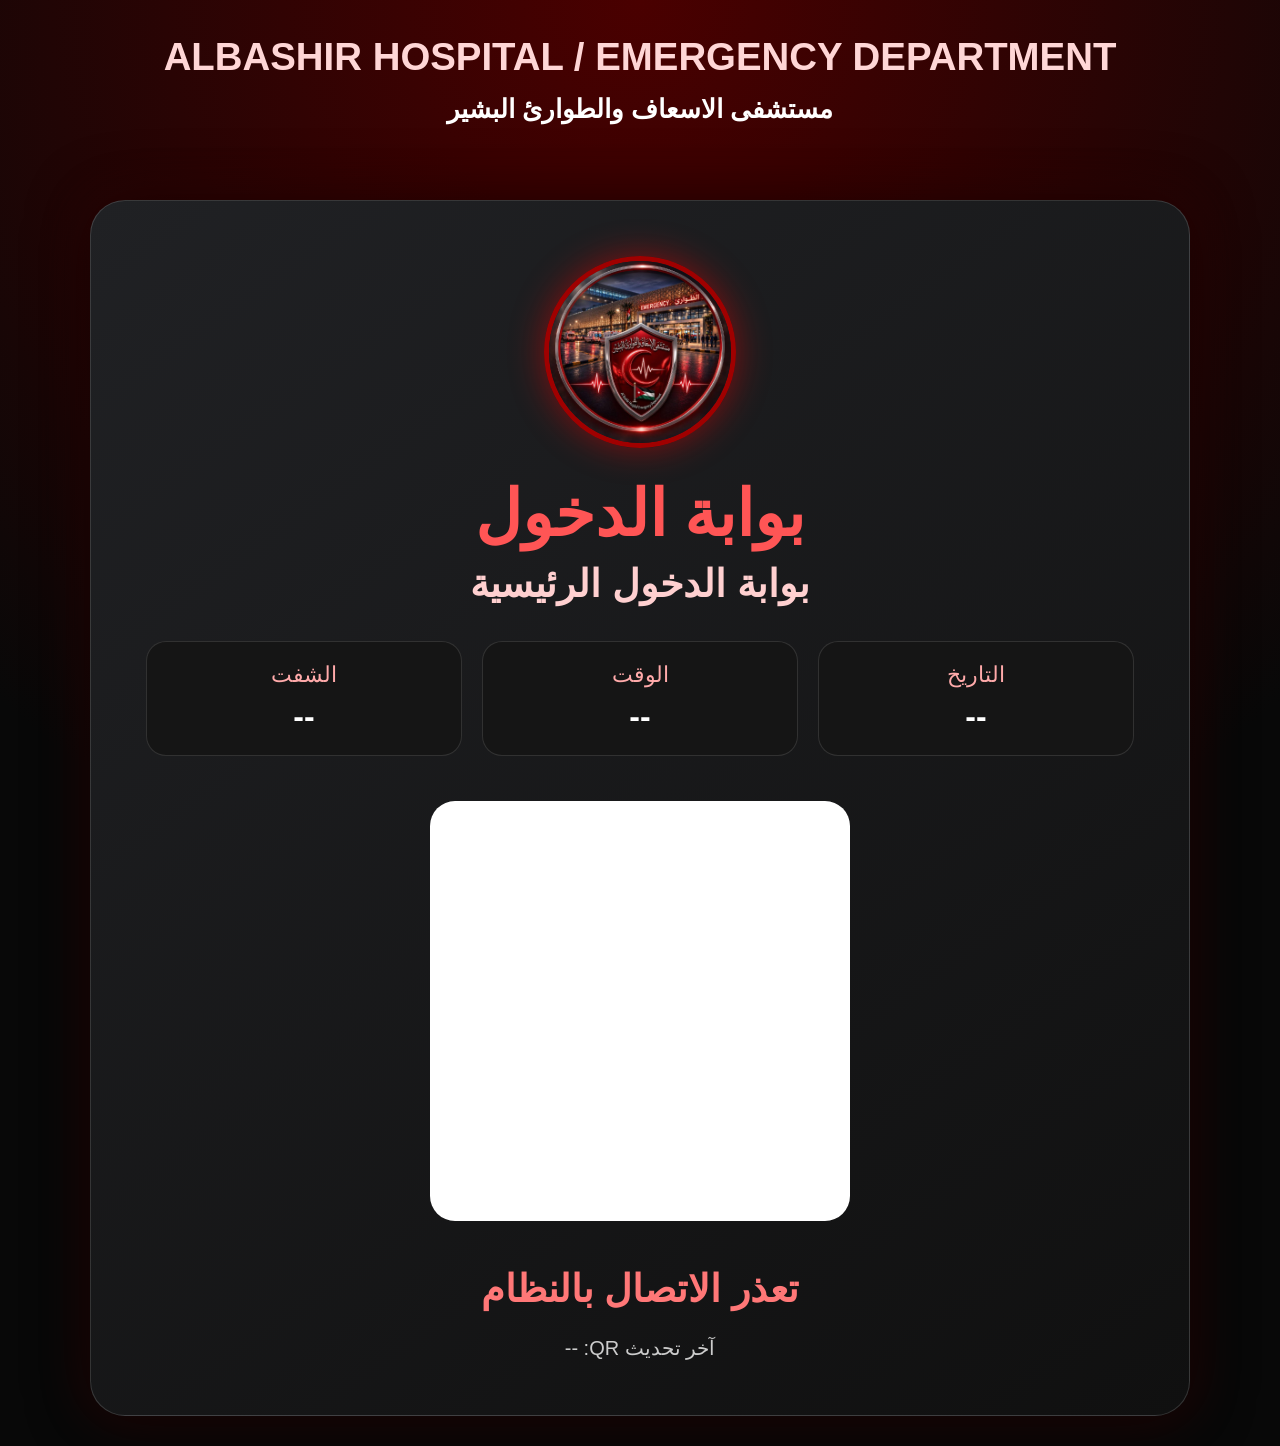
<file: index.html>
<!DOCTYPE html>
<html lang="ar" dir="rtl">

<head>
<meta charset="UTF-8">
<meta name="viewport" content="width=device-width, initial-scale=1">

<title>ALBASHIR Hospital Gate</title>

<link rel="manifest" href="./manifest.json">
<link rel="stylesheet" href="./style.css">

<meta name="theme-color" content="#09090b">
</head>


<body>

<header class="top-header">

    <h2>
        ALBASHIR HOSPITAL / EMERGENCY DEPARTMENT
    </h2>

    <h3>
        مستشفى الاسعاف والطوارئ البشير
    </h3>

</header>


<main class="gate-screen">

<section class="card">


    <img 
        src="./logo.jpg" 
        class="logo"
        alt="ALBASHIR Hospital Logo"
    >


    <h1>
        بوابة الدخول
    </h1>


    <div 
        id="gateName"
        class="gate-name"
    >
        بوابة الدخول الرئيسية
    </div>


    <div class="info-box">


        <div class="info-item">

            <span>
                التاريخ
            </span>

            <strong id="date">
                --
            </strong>

        </div>


        <div class="info-item">

            <span>
                الوقت
            </span>

            <strong id="time">
                --
            </strong>

        </div>


        <div class="info-item">

            <span>
                الشفت
            </span>

            <strong id="shift">
                --
            </strong>

        </div>


    </div>



    <div 
        id="qrContainer"
        class="qr-container"
    >
        جاري تحميل QR...
    </div>



    <div 
        id="expires"
        class="expires"
    >
    </div>



    <div 
        id="status"
        class="status"
    >
        النظام يعمل ✓
    </div>



    <div 
        id="update"
        class="update"
    >
        آخر تحديث QR: --
    </div>



</section>

</main>



<script src="./qrcode.min.js"></script>


<script>
window.QRCode = window.QRCode || 
(
    typeof QRCode !== "undefined" 
    ? QRCode 
    : null
);
</script>


<script src="./config.js"></script>

<script src="./app.js"></script>


</body>

</html>
</file>
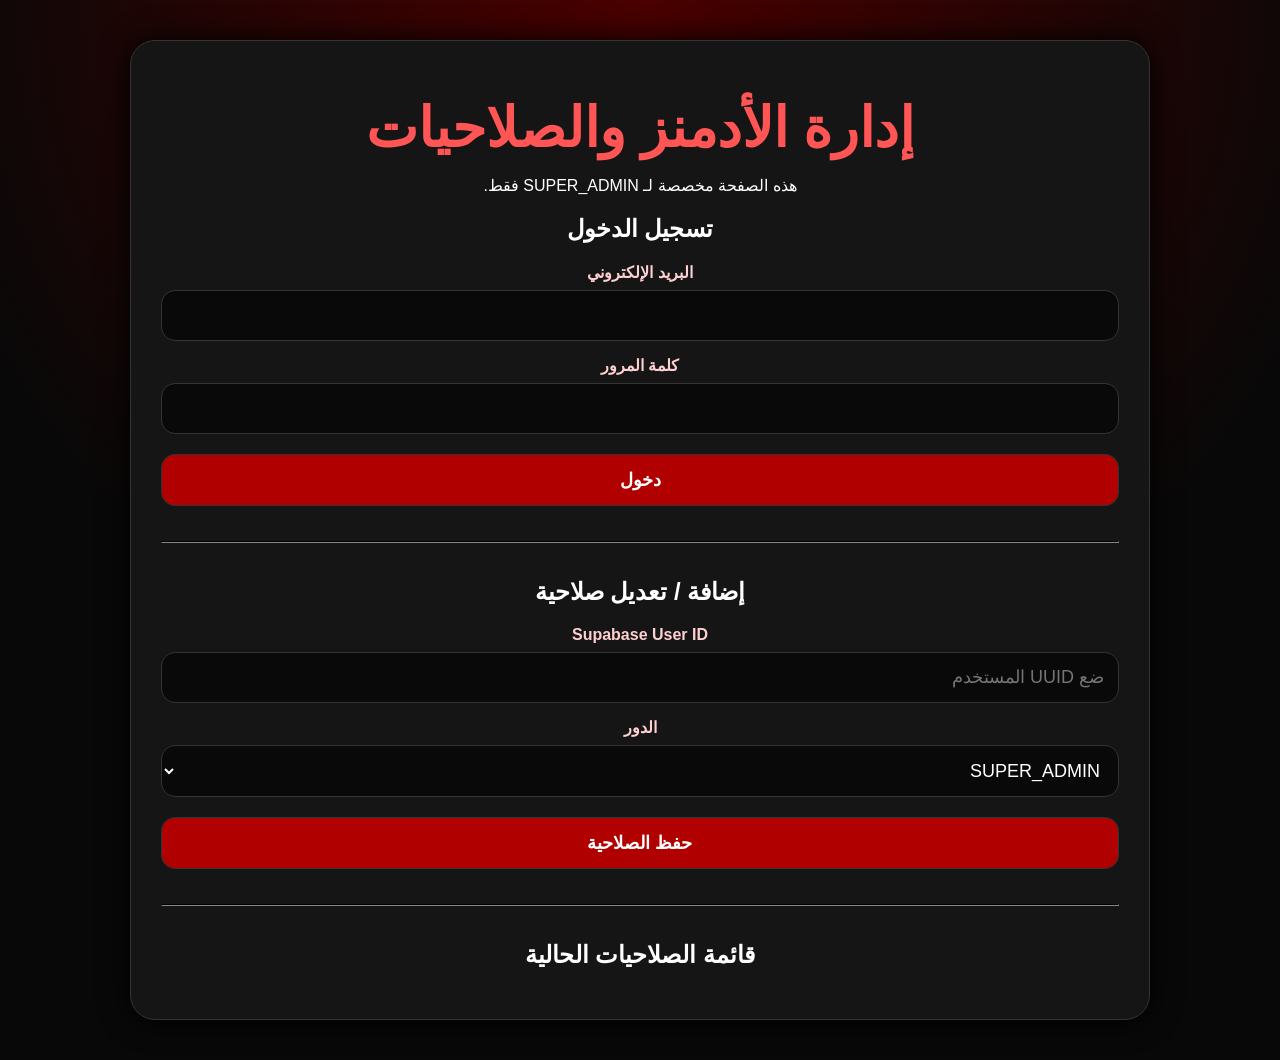
<file: admin.html>
<!DOCTYPE html>
<html lang="ar" dir="rtl">

<head>
<meta charset="UTF-8">
<meta name="viewport" content="width=device-width,initial-scale=1">

<title>ALBASHIR Admin Roles</title>

<link rel="stylesheet" href="./style.css">

<style>

body{
display:block;
overflow:auto;
}


.admin-shell{
width:min(1100px,95%);
margin:auto;
padding:40px;
}


.admin-card{

background:var(--panel,#151515);

border:1px solid var(--line,#333);

border-radius:25px;

padding:30px;

box-shadow:0 0 30px #000;

}



h1{
color:#ff5555;
font-size:55px;
}



label{

display:block;

margin:15px 0 8px;

color:#ffd0d0;

font-weight:bold;

}


input,select,button{

width:100%;

padding:14px;

border-radius:14px;

border:1px solid #333;

background:#090909;

color:white;

font-size:18px;

}



button{

background:#b00000;

cursor:pointer;

font-weight:bold;

margin-top:20px;

}


.role-item{

background:#111;

border:1px solid #333;

border-radius:15px;

padding:15px;

margin:10px 0;

color:white;

}


#result{

margin-top:20px;

font-weight:bold;

}


.grid{

display:grid;

grid-template-columns:1fr 1fr;

gap:25px;

}


@media(max-width:800px){

.grid{

grid-template-columns:1fr;

}

}

</style>

</head>


<body>


<main class="admin-shell">


<section class="admin-card">


<h1>
إدارة الأدمنز والصلاحيات
</h1>


<p>
هذه الصفحة مخصصة لـ SUPER_ADMIN فقط.
</p>



<h2>
تسجيل الدخول
</h2>


<form id="loginForm">


<label>
البريد الإلكتروني
</label>


<input 
id="email"
type="email"
required>



<label>
كلمة المرور
</label>


<input 
id="password"
type="password"
required>



<button type="submit">
دخول
</button>


</form>




<hr style="margin:35px 0;border-color:#333">





<h2>
إضافة / تعديل صلاحية
</h2>



<form id="roleForm">


<label>
Supabase User ID
</label>


<input
id="userId"
placeholder="ضع UUID المستخدم">


<label>
الدور
</label>


<select id="role">


<option value="SUPER_ADMIN">
SUPER_ADMIN
</option>


<option value="GUARD">
GUARD
</option>


<option value="EMPLOYEE">
EMPLOYEE
</option>


</select>



<button type="submit">
حفظ الصلاحية
</button>


</form>





<div id="result"></div>





<hr style="margin:35px 0;border-color:#333">





<h2>
قائمة الصلاحيات الحالية
</h2>



<div id="rolesList">

</div>




</section>


</main>





<script src="./config.js"></script>

<script src="./admins.js"></script>


</body>

</html>
</file>
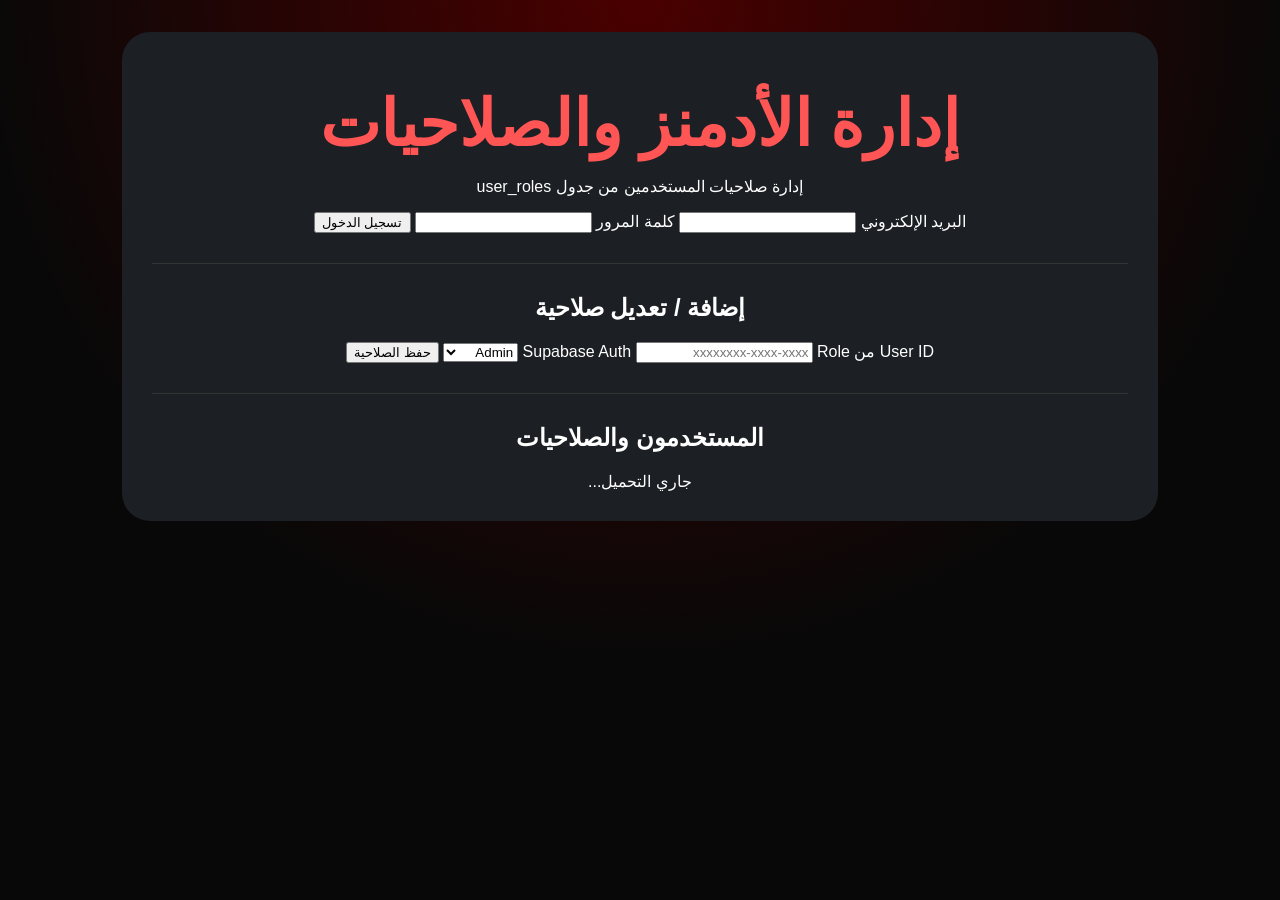
<file: admins.html>
<!DOCTYPE html>
<html lang="ar" dir="rtl">

<head>

<meta charset="UTF-8">

<meta name="viewport" content="width=device-width,initial-scale=1">

<title>ALBASHIR Admin Roles</title>

<link rel="stylesheet" href="./style.css">

</head>


<body>


<main class="admin-shell">


<section class="admin-card">


<h1>
إدارة الأدمنز والصلاحيات
</h1>


<p class="admin-note">
إدارة صلاحيات المستخدمين من جدول user_roles
</p>



<form id="loginForm">


<label>
البريد الإلكتروني
</label>


<input 
id="email"
type="email"
required
>


<label>
كلمة المرور
</label>


<input
id="password"
type="password"
required
>



<button type="submit">
تسجيل الدخول
</button>


</form>



<hr style="margin:30px 0;border:0;border-top:1px solid #333;">



<form id="roleForm">


<h2>
إضافة / تعديل صلاحية
</h2>



<label>
User ID من Supabase Auth
</label>


<input
id="userId"
placeholder="xxxxxxxx-xxxx-xxxx"
required
>



<label>
Role
</label>


<select id="role">


<option value="admin">
Admin
</option>


<option value="manager">
Manager
</option>


<option value="viewer">
Viewer
</option>


</select>



<button type="submit">
حفظ الصلاحية
</button>


</form>




<hr style="margin:30px 0;border:0;border-top:1px solid #333;">



<h2>
المستخدمون والصلاحيات
</h2>


<div id="rolesList">

جاري التحميل...

</div>




<div id="result"></div>



</section>


</main>



<script src="./config.js"></script>

<script src="./admins.js"></script>


</body>

</html>
</file>
<file: style.css>
*{
    box-sizing:border-box;
}


body{

    margin:0;
    min-height:100vh;

    background:
    radial-gradient(circle at top,#4a0000,#080808 60%);

    color:white;

    font-family:
    Tahoma,
    Arial,
    sans-serif;

    text-align:center;

    overflow-x:hidden;

}



/* HEADER */

.top-header{

    padding:35px 20px 20px;

}


.top-header h2{

    margin:0;

    font-size:
    clamp(26px,3vw,50px);

    color:#ffd6d6;

    font-weight:900;

}


.top-header h3{

    margin-top:15px;

    font-size:
    clamp(20px,2vw,34px);

    color:white;

}




/* MAIN */

.gate-screen{

    width:100%;

    min-height:
    calc(100vh - 170px);

    display:flex;

    justify-content:center;

    align-items:center;

    padding:30px;

}



/* CARD */

.card{

    width:
    min(95vw,1100px);


    background:
    linear-gradient(
    145deg,
    #202124,
    #101010
    );


    padding:55px;


    border-radius:35px;


    border:
    1px solid rgba(255,255,255,.15);


    box-shadow:

    0 0 60px rgba(0,0,0,.8),

    0 0 50px rgba(180,0,0,.25);

}




/* LOGO */

.logo{

    width:
    clamp(130px,15vw,220px);

    height:
    clamp(130px,15vw,220px);


    object-fit:cover;


    border-radius:50%;


    border:
    5px solid #a00000;


    box-shadow:
    0 0 35px rgba(255,0,0,.45);

}




/* TITLE */

h1{

    margin:25px 0 10px;

    color:#ff5555;

    font-size:
    clamp(40px,5vw,75px);

}




/* GATE NAME */

.gate-name{

    font-size:
    clamp(22px,3vw,42px);


    color:#ffd0d0;


    font-weight:bold;


    margin-bottom:35px;

}





/* INFO */

.info-box{

    display:grid;

    grid-template-columns:
    repeat(3,1fr);


    gap:20px;


    margin:30px auto;

}




.info-item{

    background:#151515;


    border:
    1px solid rgba(255,255,255,.12);


    border-radius:20px;


    padding:20px;

}



.info-item span{

    display:block;

    color:#ffaaaa;

    font-size:22px;

    margin-bottom:10px;

}



.info-item strong{

    font-size:
    clamp(22px,2.5vw,36px);

}




/* QR */

.qr-container{

    background:white;


    width:
    420px;


    height:
    420px;


    max-width:90%;


    margin:45px auto;


    border-radius:25px;


    display:flex;


    align-items:center;


    justify-content:center;


    overflow:hidden;

}




.qr-container canvas{

    max-width:100%;

    height:auto;

}




/* STATUS */

.status{

    font-size:
    clamp(24px,3vw,40px);


    margin:25px;


    color:#6cff8a;


    font-weight:bold;

}




/* EXPIRE */

.expires{

    color:#ffcc66;

    font-size:24px;

    margin:15px;

}





/* UPDATE */

.update{

    color:#cccccc;

    font-size:20px;

}




/* ADMIN SUPPORT */

.admin-shell{

    width:min(1100px,100%);

    margin:auto;

    padding:32px;

}


.admin-card{

    background:#1c1f23;

    border-radius:28px;

    padding:30px;

}





/* MOBILE */

@media(max-width:800px){


    .info-box{

        grid-template-columns:1fr;

    }


    .card{

        padding:25px;

    }


    .qr-container{

        width:300px;

        height:300px;

    }


}
</file>
